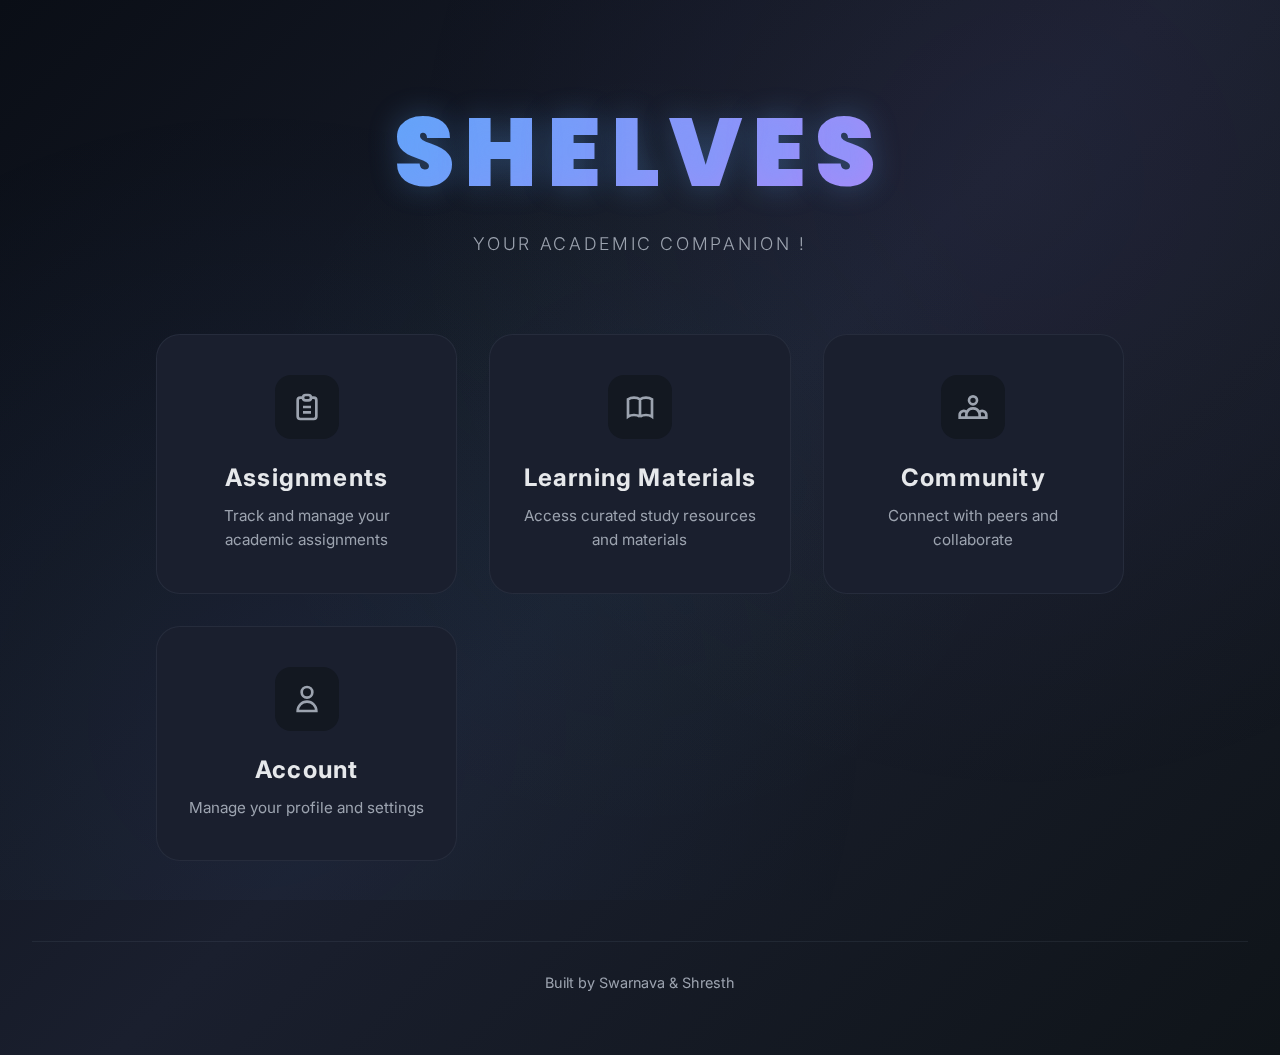
<file: index.html>
<!DOCTYPE html>
<html lang="en">
<head>
    <meta charset="UTF-8" />
    <meta name="viewport" content="width=device-width, initial-scale=1.0" />
    <link rel="preconnect" href="https://fonts.googleapis.com" />
    <link rel="preconnect" href="https://fonts.gstatic.com" crossorigin />
    <link href="https://fonts.googleapis.com/css2?family=Inter:wght@300;400;600;700;800&family=Poppins:wght@700;900&display=swap" rel="stylesheet" />
    <link rel="stylesheet" href="/first_page.css" />
    <title>Shelves - Your Academic Companion</title>
</head>
<body>
    <div class="background-overlay"></div>
    <div class="container">
        <header class="header">
            <div class="logo-container">
                <h1 class="main-title">SHELVES</h1>
                <p class="subtitle">Your Academic Companion !</p>
            </div>
        </header>
        
        <main class="main-content">
            <div class="card-grid card-grid-2x2">
                <!-- Top row -->
                <a href="/assignments.html" class="card card-assignments">
                    <div class="card-icon">
                        <svg xmlns="http://www.w3.org/2000/svg" viewBox="0 0 24 24" fill="none" stroke="currentColor" stroke-width="2">
                            <path d="M9 5H7a2 2 0 00-2 2v12a2 2 0 002 2h10a2 2 0 002-2V7a2 2 0 00-2-2h-2M9 5a2 2 0 002 2h2a2 2 0 002-2M9 5a2 2 0 012-2h2a2 2 0 012 2"/>
                            <path d="M9 12h6m-6 4h6"/>
                        </svg>
                    </div>
                    <h2 class="card-title">Assignments</h2>
                    <p class="card-description">Track and manage your academic assignments</p>
                    <div class="card-hover-effect"></div>
                </a>

                <a href="/learning_materials.html" class="card card-materials">
                    <div class="card-icon">
                        <svg xmlns="http://www.w3.org/2000/svg" viewBox="0 0 24 24" fill="none" stroke="currentColor" stroke-width="2">
                            <path d="M12 6.253v13m0-13C10.832 5.477 9.246 5 7.5 5S4.168 5.477 3 6.253v13C4.168 18.477 5.754 18 7.5 18s3.332.477 4.5 1.253m0-13C13.168 5.477 14.754 5 16.5 5c1.747 0 3.332.477 4.5 1.253v13C19.832 18.477 18.247 18 16.5 18c-1.746 0-3.332.477-4.5 1.253"/>
                        </svg>
                    </div>
                    <h2 class="card-title">Learning Materials</h2>
                    <p class="card-description">Access curated study resources and materials</p>
                    <div class="card-hover-effect"></div>
                </a>

                <!-- Bottom row -->
                <a href="#community" class="card card-community">
                    <div class="card-icon">
                        <svg xmlns="http://www.w3.org/2000/svg" viewBox="0 0 24 24" fill="none" stroke="currentColor" stroke-width="2">
                            <path d="M17 20h5v-2a3 3 0 00-5.356-1.857M17 20H7m10 0v-2c0-.656-.126-1.283-.356-1.857M7 20H2v-2a3 3 0 015.356-1.857M7 20v-2c0-.656.126-1.283.356-1.857m0 0a5.002 5.002 0 019.288 0M15 7a3 3 0 11-6 0 3 3 0 016 0z"/>
                        </svg>
                    </div>
                    <h2 class="card-title">Community</h2>
                    <p class="card-description">Connect with peers and collaborate</p>
                    <div class="card-hover-effect"></div>
                </a>

                <a href="#account" class="card card-account">
                    <div class="card-icon">
                        <svg xmlns="http://www.w3.org/2000/svg" viewBox="0 0 24 24" fill="none" stroke="currentColor" stroke-width="2">
                            <path d="M16 7a4 4 0 11-8 0 4 4 0 018 0zm-4 7a7 7 0 00-7 7h14a7 7 0 00-7-7z"/>
                        </svg>
                    </div>
                    <h2 class="card-title">Account</h2>
                    <p class="card-description">Manage your profile and settings</p>
                    <div class="card-hover-effect"></div>
                </a>
            </div>
        </main>
        
        <footer class="footer">
            <p>Built by Swarnava & Shresth</p>
        </footer>
    </div>
        <script src="js/main.js"></script>
</body>
</html>
</file>
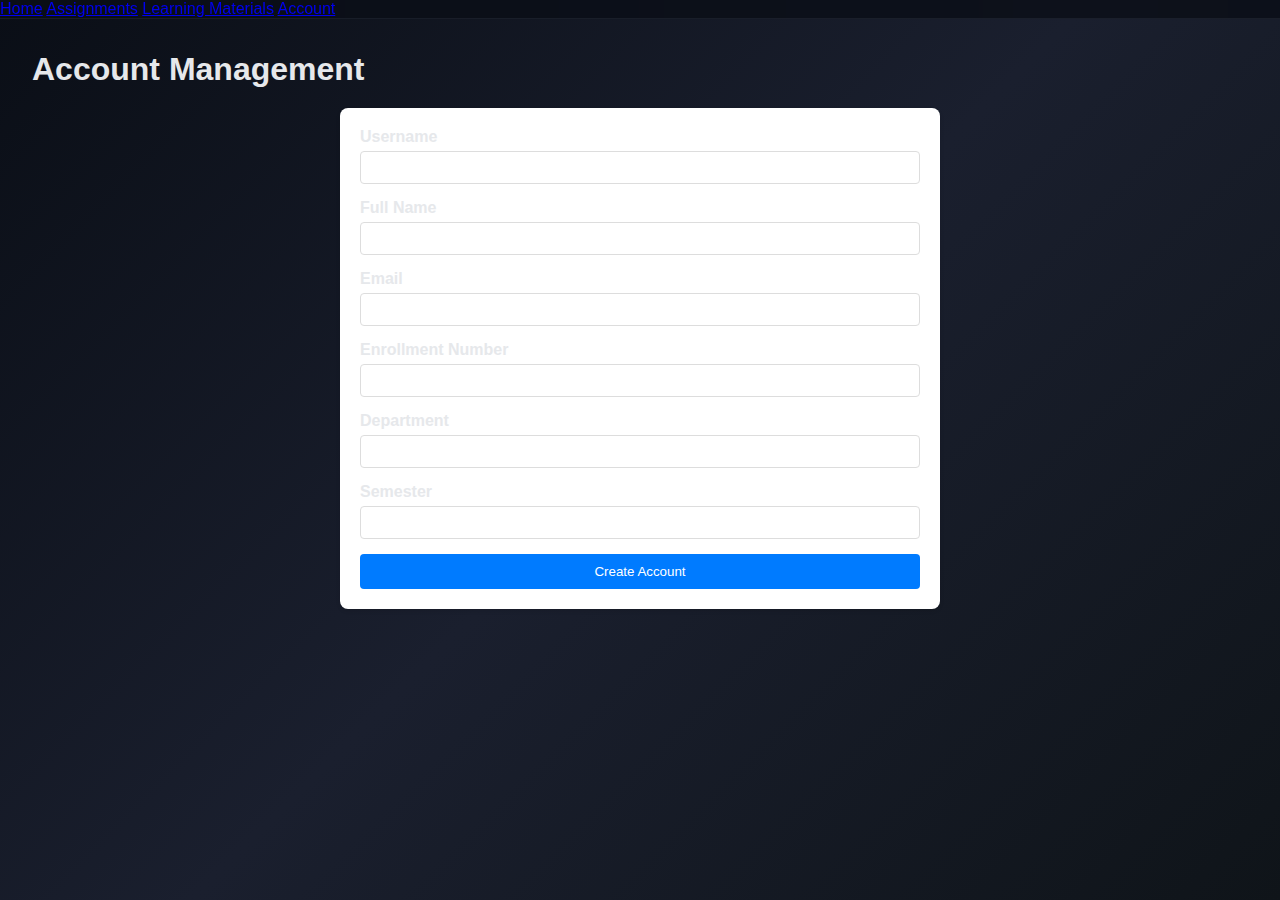
<file: account.html>
<!DOCTYPE html>
<html lang="en">
<head>
    <meta charset="UTF-8">
    <meta name="viewport" content="width=device-width, initial-scale=1.0">
    <title>Account Management - Shelves</title>
    <link rel="stylesheet" href="https://cdnjs.cloudflare.com/ajax/libs/font-awesome/6.0.0/css/all.min.css">
    <link rel="stylesheet" href="assignments.css">
    <style>
        .account-form {
            max-width: 600px;
            margin: 20px auto;
            padding: 20px;
            background-color: #fff;
            border-radius: 8px;
            box-shadow: 0 2px 4px rgba(0, 0, 0, 0.1);
        }

        .form-group {
            margin-bottom: 15px;
        }

        .form-group label {
            display: block;
            margin-bottom: 5px;
            font-weight: bold;
        }

        .form-group input {
            width: 100%;
            padding: 8px;
            border: 1px solid #ddd;
            border-radius: 4px;
            box-sizing: border-box;
        }

        .btn-submit {
            background-color: #007bff;
            color: white;
            padding: 10px 20px;
            border: none;
            border-radius: 4px;
            cursor: pointer;
            width: 100%;
        }

        .btn-submit:hover {
            background-color: #0056b3;
        }

        .error-message {
            color: red;
            margin-top: 5px;
            font-size: 0.9em;
        }

        .success-message {
            color: green;
            margin-top: 5px;
            font-size: 0.9em;
        }
    </style>
</head>
<body>
    <nav class="navbar">
        <div class="nav-links">
            <a href="index.html">Home</a>
            <a href="assignments.html">Assignments</a>
            <a href="learning_materials.html">Learning Materials</a>
            <a href="account.html" class="active">Account</a>
        </div>
    </nav>

    <div class="container">
        <h1>Account Management</h1>
        
        <div class="account-form">
            <form id="accountForm">
                <div class="form-group">
                    <label for="username">Username</label>
                    <input type="text" id="username" name="username" required>
                </div>

                <div class="form-group">
                    <label for="fullName">Full Name</label>
                    <input type="text" id="fullName" name="fullName" required>
                </div>

                <div class="form-group">
                    <label for="email">Email</label>
                    <input type="email" id="email" name="email" required>
                </div>

                <div class="form-group">
                    <label for="enrollmentNumber">Enrollment Number</label>
                    <input type="text" id="enrollmentNumber" name="enrollmentNumber" required>
                </div>

                <div class="form-group">
                    <label for="department">Department</label>
                    <input type="text" id="department" name="department" required>
                </div>

                <div class="form-group">
                    <label for="semester">Semester</label>
                    <input type="number" id="semester" name="semester" min="1" max="8" required>
                </div>

                <button type="submit" class="btn-submit">Create Account</button>
                <div id="formMessage"></div>
            </form>
        </div>
    </div>
    <script>
    // Backend API URL
    const API_URL = 'http://localhost:8080/api/users/register';

    // Get form element
    const form = document.getElementById('accountForm');

    // Listen for form submission
    form.addEventListener('submit', async function(e) {
        e.preventDefault();

        // Get form values
        const userData = {
            username: document.getElementById('username').value,
            fullName: document.getElementById('fullName').value,
            email: document.getElementById('email').value,
            enrollmentNumber: document.getElementById('enrollmentNumber').value,
            department: document.getElementById('department').value,
            semester: parseInt(document.getElementById('semester').value)
        };

        // Show loading message
        document.getElementById('formMessage').innerHTML = '<p>Creating account...</p>';

        try {
            // Send POST request to backend
            const response = await fetch(API_URL, {
                method: 'POST',
                headers: {
                    'Content-Type': 'application/json',
                },
                body: JSON.stringify(userData)
            });

            const data = await response.json();

            if (response.ok) {
                // Success!
                document.getElementById('formMessage').innerHTML = 
                    `<p style="color: green; font-weight: bold;">✅ ${data.message}</p>`;
                form.reset();
                console.log('Account created! ID:', data.userId);
            } else {
                // Error from backend
                document.getElementById('formMessage').innerHTML = 
                    `<p style="color: red; font-weight: bold;">❌ ${data.error || 'Failed to create account'}</p>`;
            }
        } catch (error) {
            console.error('Error:', error);
            document.getElementById('formMessage').innerHTML = 
                '<p style="color: red; font-weight: bold;">❌ Network error. Make sure backend is running!</p>';
        }
    });
</script>
</body>
</html>
</file>
<file: first_page.css>
/* ========================================
   MODERN DARK ACADEMIC THEME - FIRST PAGE
   ======================================== */

/* CSS Variables for Dark Theme */
:root {
    --bg-primary: #0a0e16;
    --bg-secondary: #131821;
    --bg-card: #1a1f2e;
    --text-primary: #e6e8eb;
    --text-secondary: #9ca3af;
    --accent-blue: #60a5fa;
    --accent-purple: #a78bfa;
    --accent-green: #34d399;
    --accent-orange: #fb923c;
    --border-color: rgba(148, 163, 184, 0.1);
    --shadow-color: rgba(0, 0, 0, 0.5);
    --hover-glow: rgba(96, 165, 250, 0.15);
}

/* Global Styles */
* {
    margin: 0;
    padding: 0;
    box-sizing: border-box;
}

body {
    font-family: 'Inter', sans-serif;
    background: linear-gradient(135deg, #0a0e16 0%, #1a1f2e 50%, #0f1419 100%);
    color: var(--text-primary);
    min-height: 100vh;
    overflow-x: hidden;
    position: relative;
}

/* Animated Background Overlay */
.background-overlay {
    position: fixed;
    top: 0;
    left: 0;
    width: 100%;
    height: 100%;
    background: 
        radial-gradient(circle at 20% 80%, rgba(96, 165, 250, 0.05) 0%, transparent 50%),
        radial-gradient(circle at 80% 20%, rgba(167, 139, 250, 0.05) 0%, transparent 50%),
        radial-gradient(circle at 50% 50%, rgba(52, 211, 153, 0.03) 0%, transparent 50%);
    pointer-events: none;
    z-index: 0;
    animation: backgroundPulse 15s ease-in-out infinite;
}

@keyframes backgroundPulse {
    0%, 100% { opacity: 1; }
    50% { opacity: 0.7; }
}

/* Container */
.container {
    position: relative;
    z-index: 1;
    max-width: 1400px;
    margin: 0 auto;
    padding: 2rem;
    min-height: 100vh;
    display: flex;
    flex-direction: column;
}

/* Header Styles */
.header {
    text-align: center;
    padding: 3rem 0 2rem;
    animation: fadeInDown 1s ease-out;
}

.logo-container {
    display: inline-block;
    position: relative;
}

.main-title {
    font-family: 'Poppins', sans-serif;
    font-size: clamp(3.5rem, 10vw, 6rem);
    font-weight: 900;
    letter-spacing: 0.1em;
    color: var(--text-primary);
    text-transform: uppercase;
    background: linear-gradient(135deg, #60a5fa 0%, #a78bfa 50%, #60a5fa 100%);
    background-size: 200% auto;
    -webkit-background-clip: text;
    -webkit-text-fill-color: transparent;
    background-clip: text;
    animation: gradientShift 4s ease infinite;
    position: relative;
    text-shadow: 0 0 30px rgba(96, 165, 250, 0.3);
}

@keyframes gradientShift {
    0%, 100% { background-position: 0% 50%; }
    50% { background-position: 100% 50%; }
}

.subtitle {
    font-size: 1.1rem;
    color: var(--text-secondary);
    margin-top: 0.5rem;
    letter-spacing: 0.15em;
    text-transform: uppercase;
    font-weight: 300;
}

/* Main Content */
.main-content {
    flex: 1;
    display: flex;
    align-items: center;
    justify-content: center;
    padding: 2rem 0;
}

/* Card Grid */
.card-grid {
    display: grid;
    grid-template-columns: repeat(auto-fit, minmax(280px, 1fr));
    gap: 2rem;
    width: 100%;
    max-width: 1000px;
    padding: 1rem;
}

/* Card Styles */
.card {
    position: relative;
    background: var(--bg-card);
    border: 1px solid var(--border-color);
    border-radius: 1.5rem;
    padding: 2.5rem 2rem;
    text-decoration: none;
    color: var(--text-primary);
    display: flex;
    flex-direction: column;
    align-items: center;
    text-align: center;
    transition: all 0.4s cubic-bezier(0.4, 0, 0.2, 1);
    overflow: hidden;
    cursor: pointer;
    backdrop-filter: blur(10px);
    animation: fadeInUp 0.8s ease-out backwards;
}

.card:nth-child(1) { animation-delay: 0.1s; }
.card:nth-child(2) { animation-delay: 0.2s; }
.card:nth-child(3) { animation-delay: 0.3s; }
.card:nth-child(4) { animation-delay: 0.4s; }

/* Card Hover Effect Overlay */
.card-hover-effect {
    position: absolute;
    top: 0;
    left: 0;
    width: 100%;
    height: 100%;
    opacity: 0;
    transition: opacity 0.4s ease;
    pointer-events: none;
    z-index: 0;
}

.card-assignments .card-hover-effect {
    background: radial-gradient(circle at center, rgba(96, 165, 250, 0.1) 0%, transparent 70%);
}

.card-materials .card-hover-effect {
    background: radial-gradient(circle at center, rgba(167, 139, 250, 0.1) 0%, transparent 70%);
}

.card-community .card-hover-effect {
    background: radial-gradient(circle at center, rgba(52, 211, 153, 0.1) 0%, transparent 70%);
}

.card-account .card-hover-effect {
    background: radial-gradient(circle at center, rgba(251, 146, 60, 0.1) 0%, transparent 70%);
}

/* Card Hover State */
.card:hover {
    transform: translateY(-12px) scale(1.02);
    border-color: var(--accent-blue);
    box-shadow: 
        0 20px 60px rgba(0, 0, 0, 0.4),
        0 0 40px var(--hover-glow),
        inset 0 1px 0 rgba(255, 255, 255, 0.05);
}

.card:hover .card-hover-effect {
    opacity: 1;
}

.card-assignments:hover { border-color: var(--accent-blue); }
.card-materials:hover { border-color: var(--accent-purple); }
.card-community:hover { border-color: var(--accent-green); }
.card-account:hover { border-color: var(--accent-orange); }

/* Card Icon */
.card-icon {
    width: 64px;
    height: 64px;
    margin-bottom: 1.5rem;
    display: flex;
    align-items: center;
    justify-content: center;
    background: var(--bg-secondary);
    border-radius: 1rem;
    transition: all 0.4s ease;
    position: relative;
    z-index: 1;
}

.card-icon svg {
    width: 32px;
    height: 32px;
    color: var(--text-secondary);
    transition: all 0.4s ease;
}

.card:hover .card-icon {
    transform: scale(1.1) rotate(5deg);
    box-shadow: 0 8px 20px rgba(0, 0, 0, 0.3);
}

.card-assignments:hover .card-icon svg { color: var(--accent-blue); }
.card-materials:hover .card-icon svg { color: var(--accent-purple); }
.card-community:hover .card-icon svg { color: var(--accent-green); }
.card-account:hover .card-icon svg { color: var(--accent-orange); }

/* Card Title */
.card-title {
    font-size: 1.5rem;
    font-weight: 700;
    margin-bottom: 0.75rem;
    letter-spacing: 0.05em;
    position: relative;
    z-index: 1;
    transition: all 0.3s ease;
}

.card:hover .card-title {
    letter-spacing: 0.1em;
}

.card-assignments:hover .card-title { color: var(--accent-blue); }
.card-materials:hover .card-title { color: var(--accent-purple); }
.card-community:hover .card-title { color: var(--accent-green); }
.card-account:hover .card-title { color: var(--accent-orange); }

/* Card Description */
.card-description {
    font-size: 0.95rem;
    color: var(--text-secondary);
    line-height: 1.6;
    position: relative;
    z-index: 1;
    transition: color 0.3s ease;
}

.card:hover .card-description {
    color: var(--text-primary);
}

/* Footer */
.footer {
    text-align: center;
    padding: 2rem 0;
    color: var(--text-secondary);
    font-size: 0.9rem;
    border-top: 1px solid var(--border-color);
    margin-top: 2rem;
}

/* Animations */
@keyframes fadeInDown {
    from {
        opacity: 0;
        transform: translateY(-30px);
    }
    to {
        opacity: 1;
        transform: translateY(0);
    }
}

@keyframes fadeInUp {
    from {
        opacity: 0;
        transform: translateY(30px);
    }
    to {
        opacity: 1;
        transform: translateY(0);
    }
}

/* Responsive Design */
@media (max-width: 768px) {
    .card-grid {
        grid-template-columns: 1fr;
        gap: 1.5rem;
    }
    
    .main-title {
        font-size: 3rem;
    }
    
    .card {
        padding: 2rem 1.5rem;
    }
}

@media (max-width: 480px) {
    .container {
        padding: 1rem;
    }
    
    .header {
        padding: 2rem 0 1rem;
    }
    
    .main-title {
        font-size: 2.5rem;
    }
    
    .subtitle {
        font-size: 0.9rem;
    }
}
</file>
<file: assignments.css>
/* ========================================
   MODERN DARK ACADEMIC THEME - ASSIGNMENTS
   ======================================== */

/* CSS Variables */
:root {
    --bg-primary: #0a0e16;
    --bg-secondary: #131821;
    --bg-card: #1a1f2e;
    --bg-table: #151b26;
    --text-primary: #e6e8eb;
    --text-secondary: #9ca3af;
    --text-muted: #6b7280;
    --accent-blue: #60a5fa;
    --accent-purple: #a78bfa;
    --accent-green: #34d399;
    --accent-orange: #fb923c;
    --accent-red: #f87171;
    --border-color: rgba(148, 163, 184, 0.1);
    --border-hover: rgba(148, 163, 184, 0.2);
    --shadow-sm: 0 1px 2px 0 rgba(0, 0, 0, 0.05);
    --shadow-md: 0 4px 6px -1px rgba(0, 0, 0, 0.3);
    --shadow-lg: 0 10px 15px -3px rgba(0, 0, 0, 0.4);
    --shadow-xl: 0 20px 25px -5px rgba(0, 0, 0, 0.5);
}

/* Global Styles */
* {
    margin: 0;
    padding: 0;
    box-sizing: border-box;
}

body {
    font-family: 'Inter', sans-serif;
    background: linear-gradient(135deg, #0a0e16 0%, #1a1f2e 50%, #0f1419 100%);
    color: var(--text-primary);
    min-height: 100vh;
    overflow-x: hidden;
    position: relative;
}

/* Animated Background */
.background-gradient {
    position: fixed;
    top: 0;
    left: 0;
    width: 100%;
    height: 100%;
    background: 
        radial-gradient(circle at 30% 20%, rgba(96, 165, 250, 0.08) 0%, transparent 50%),
        radial-gradient(circle at 70% 80%, rgba(167, 139, 250, 0.06) 0%, transparent 50%);
    pointer-events: none;
    z-index: 0;
    animation: backgroundFloat 20s ease-in-out infinite;
}

@keyframes backgroundFloat {
    0%, 100% { opacity: 1; transform: scale(1); }
    50% { opacity: 0.8; transform: scale(1.1); }
}

/* Navigation Bar */
.navbar {
    position: sticky;
    top: 0;
    z-index: 100;
    background: rgba(10, 14, 22, 0.8);
    backdrop-filter: blur(20px);
    border-bottom: 1px solid var(--border-color);
    animation: slideDown 0.5s ease-out;
}

@keyframes slideDown {
    from {
        transform: translateY(-100%);
        opacity: 0;
    }
    to {
        transform: translateY(0);
        opacity: 1;
    }
}

.nav-content {
    max-width: 1400px;
    margin: 0 auto;
    padding: 1rem 2rem;
    display: flex;
    align-items: center;
    justify-content: space-between;
}

.nav-logo {
    display: flex;
    align-items: center;
    gap: 0.75rem;
    color: var(--text-secondary);
    text-decoration: none;
    font-size: 0.95rem;
    font-weight: 500;
    transition: all 0.3s ease;
    padding: 0.5rem 1rem;
    border-radius: 0.5rem;
}

.nav-logo svg {
    width: 20px;
    height: 20px;
    transition: transform 0.3s ease;
}

.nav-logo:hover {
    color: var(--accent-blue);
    background: rgba(96, 165, 250, 0.1);
}

.nav-logo:hover svg {
    transform: translateX(-4px);
}

.nav-title {
    font-size: 1.1rem;
    font-weight: 600;
    color: var(--text-primary);
}

/* Container */
.container {
    position: relative;
    z-index: 1;
    max-width: 1400px;
    margin: 0 auto;
    padding: 2rem;
}

/* Page Header */
.page-header {
    margin-bottom: 3rem;
    animation: fadeInUp 0.8s ease-out;
}

.header-content {
    text-align: center;
    margin-bottom: 2rem;
}

.page-title {
    font-family: 'Poppins', sans-serif;
    font-size: clamp(2.5rem, 5vw, 4rem);
    font-weight: 900;
    letter-spacing: 0.05em;
    background: linear-gradient(135deg, #60a5fa 0%, #a78bfa 100%);
    -webkit-background-clip: text;
    -webkit-text-fill-color: transparent;
    background-clip: text;
    margin-bottom: 0.75rem;
    display: flex;
    align-items: center;
    justify-content: center;
    gap: 1rem;
}

.title-icon {
    display: inline-flex;
    width: 48px;
    height: 48px;
    align-items: center;
    justify-content: center;
    background: var(--bg-card);
    border-radius: 1rem;
    animation: iconFloat 3s ease-in-out infinite;
}

.title-icon svg {
    width: 28px;
    height: 28px;
    color: var(--accent-blue);
}

@keyframes iconFloat {
    0%, 100% { transform: translateY(0); }
    50% { transform: translateY(-10px); }
}

.page-subtitle {
    font-size: 1.1rem;
    color: var(--text-secondary);
    font-weight: 300;
}

/* Stats Grid */
.stats-grid {
    display: grid;
    grid-template-columns: repeat(auto-fit, minmax(240px, 1fr));
    gap: 1.5rem;
    margin-top: 2rem;
}

.stat-card {
    background: var(--bg-card);
    border: 1px solid var(--border-color);
    border-radius: 1rem;
    padding: 1.5rem;
    display: flex;
    align-items: center;
    gap: 1.5rem;
    transition: all 0.3s ease;
    cursor: default;
}

.stat-card:hover {
    transform: translateY(-4px);
    border-color: var(--border-hover);
    box-shadow: var(--shadow-lg);
}

.stat-icon {
    width: 56px;
    height: 56px;
    border-radius: 0.75rem;
    display: flex;
    align-items: center;
    justify-content: center;
    flex-shrink: 0;
}

.stat-icon svg {
    width: 28px;
    height: 28px;
}

.stat-total {
    background: rgba(96, 165, 250, 0.1);
    color: var(--accent-blue);
}

.stat-score {
    background: rgba(167, 139, 250, 0.1);
    color: var(--accent-purple);
}

.stat-pending {
    background: rgba(52, 211, 153, 0.1);
    color: var(--accent-green);
}

.stat-content {
    flex: 1;
}

.stat-label {
    font-size: 0.85rem;
    color: var(--text-secondary);
    margin-bottom: 0.25rem;
    text-transform: uppercase;
    letter-spacing: 0.05em;
}

.stat-value {
    font-size: 2rem;
    font-weight: 700;
    color: var(--text-primary);
}

/* Table Container */
.table-container {
    background: var(--bg-card);
    border: 1px solid var(--border-color);
    border-radius: 1.5rem;
    overflow: hidden;
    box-shadow: var(--shadow-xl);
    animation: fadeInUp 0.8s ease-out 0.2s backwards;
}

.table-wrapper {
    overflow-x: auto;
}

/* Table Styles */
.assignment-table {
    width: 100%;
    border-collapse: collapse;
}

.assignment-table thead {
    background: var(--bg-table);
    border-bottom: 2px solid var(--border-color);
}

.assignment-table th {
    padding: 1.25rem 1.5rem;
    text-align: left;
    font-size: 0.85rem;
    font-weight: 700;
    color: var(--text-secondary);
    text-transform: uppercase;
    letter-spacing: 0.1em;
}

.th-content {
    display: flex;
    align-items: center;
    gap: 0.5rem;
}

.sort-icon {
    width: 16px;
    height: 16px;
    color: var(--text-muted);
    opacity: 0.5;
    transition: all 0.3s ease;
}

.assignment-table th:hover .sort-icon {
    opacity: 1;
    color: var(--accent-blue);
}

.assignment-table tbody tr {
    border-bottom: 1px solid var(--border-color);
    transition: all 0.3s ease;
}

.assignment-table tbody tr:last-child {
    border-bottom: none;
}

.assignment-table tbody tr:hover {
    background: rgba(96, 165, 250, 0.05);
}

.assignment-table td {
    padding: 1.25rem 1.5rem;
    font-size: 0.95rem;
}

/* Assignment Name Cell */
.assignment-name {
    display: flex;
    align-items: center;
    gap: 1rem;
}

.subject-tag {
    display: inline-flex;
    padding: 0.375rem 0.75rem;
    border-radius: 0.5rem;
    font-size: 0.75rem;
    font-weight: 700;
    letter-spacing: 0.05em;
    text-transform: uppercase;
    flex-shrink: 0;
}

.subject-nma {
    background: rgba(96, 165, 250, 0.15);
    color: var(--accent-blue);
}

.subject-os {
    background: rgba(167, 139, 250, 0.15);
    color: var(--accent-purple);
}

.subject-app {
    background: rgba(52, 211, 153, 0.15);
    color: var(--accent-green);
}

.assignment-text {
    font-weight: 500;
    color: var(--text-primary);
}

/* Date Cell */
.date-cell {
    color: var(--text-secondary);
    font-weight: 500;
}

/* Marks Cell */
.marks-cell {
    display: flex;
    align-items: baseline;
    gap: 0.25rem;
}

.marks-value {
    font-size: 1.5rem;
    font-weight: 700;
    color: var(--text-primary);
}

.marks-total {
    font-size: 1rem;
    color: var(--text-muted);
}

/* Status Badge */
.status-badge {
    display: inline-flex;
    padding: 0.5rem 1rem;
    border-radius: 9999px;
    font-size: 0.8rem;
    font-weight: 600;
    text-transform: uppercase;
    letter-spacing: 0.05em;
}

.status-good {
    background: rgba(251, 146, 60, 0.15);
    color: var(--accent-orange);
    border: 1px solid rgba(251, 146, 60, 0.3);
}

.status-excellent {
    background: rgba(96, 165, 250, 0.15);
    color: var(--accent-blue);
    border: 1px solid rgba(96, 165, 250, 0.3);
}

.status-perfect {
    background: rgba(52, 211, 153, 0.15);
    color: var(--accent-green);
    border: 1px solid rgba(52, 211, 153, 0.3);
}

/* Footer */
.footer {
    text-align: center;
    padding: 2rem;
    margin-top: 3rem;
    color: var(--text-secondary);
    font-size: 0.9rem;
    border-top: 1px solid var(--border-color);
}

/* Animations */
@keyframes fadeInUp {
    from {
        opacity: 0;
        transform: translateY(30px);
    }
    to {
        opacity: 1;
        transform: translateY(0);
    }
}

/* Responsive Design */
@media (max-width: 768px) {
    .container {
        padding: 1.5rem 1rem;
    }
    
    .stats-grid {
        grid-template-columns: 1fr;
        gap: 1rem;
    }
    
    .page-title {
        font-size: 2rem;
        flex-direction: column;
    }
    
    .nav-content {
        padding: 1rem;
    }
    
    .nav-title {
        display: none;
    }
    
    .assignment-table th,
    .assignment-table td {
        padding: 1rem;
        font-size: 0.85rem;
    }
    
    .assignment-name {
        flex-direction: column;
        align-items: flex-start;
        gap: 0.5rem;
    }
}

@media (max-width: 480px) {
    .page-title {
        font-size: 1.75rem;
    }
    
    .stat-card {
        padding: 1rem;
    }
    
    .stat-icon {
        width: 48px;
        height: 48px;
    }
    
    .stat-value {
        font-size: 1.5rem;
    }
}
</file>
